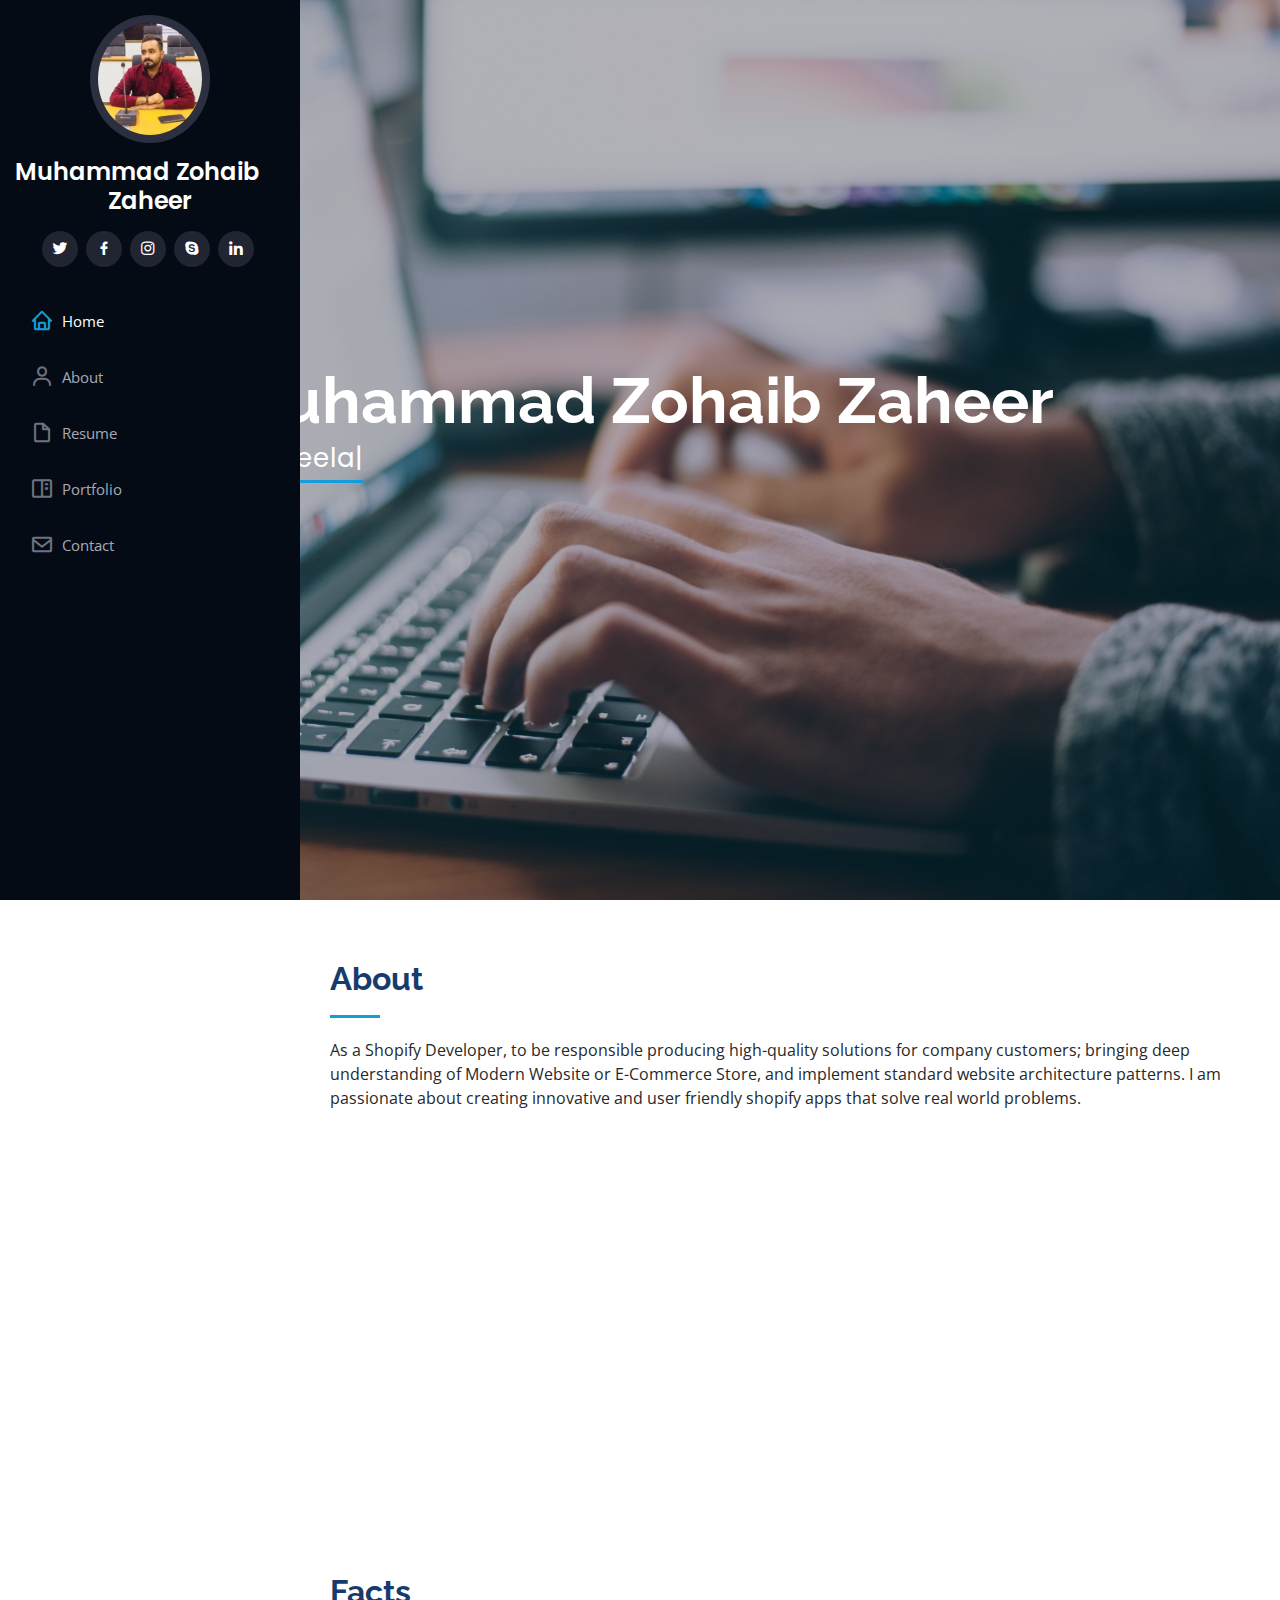
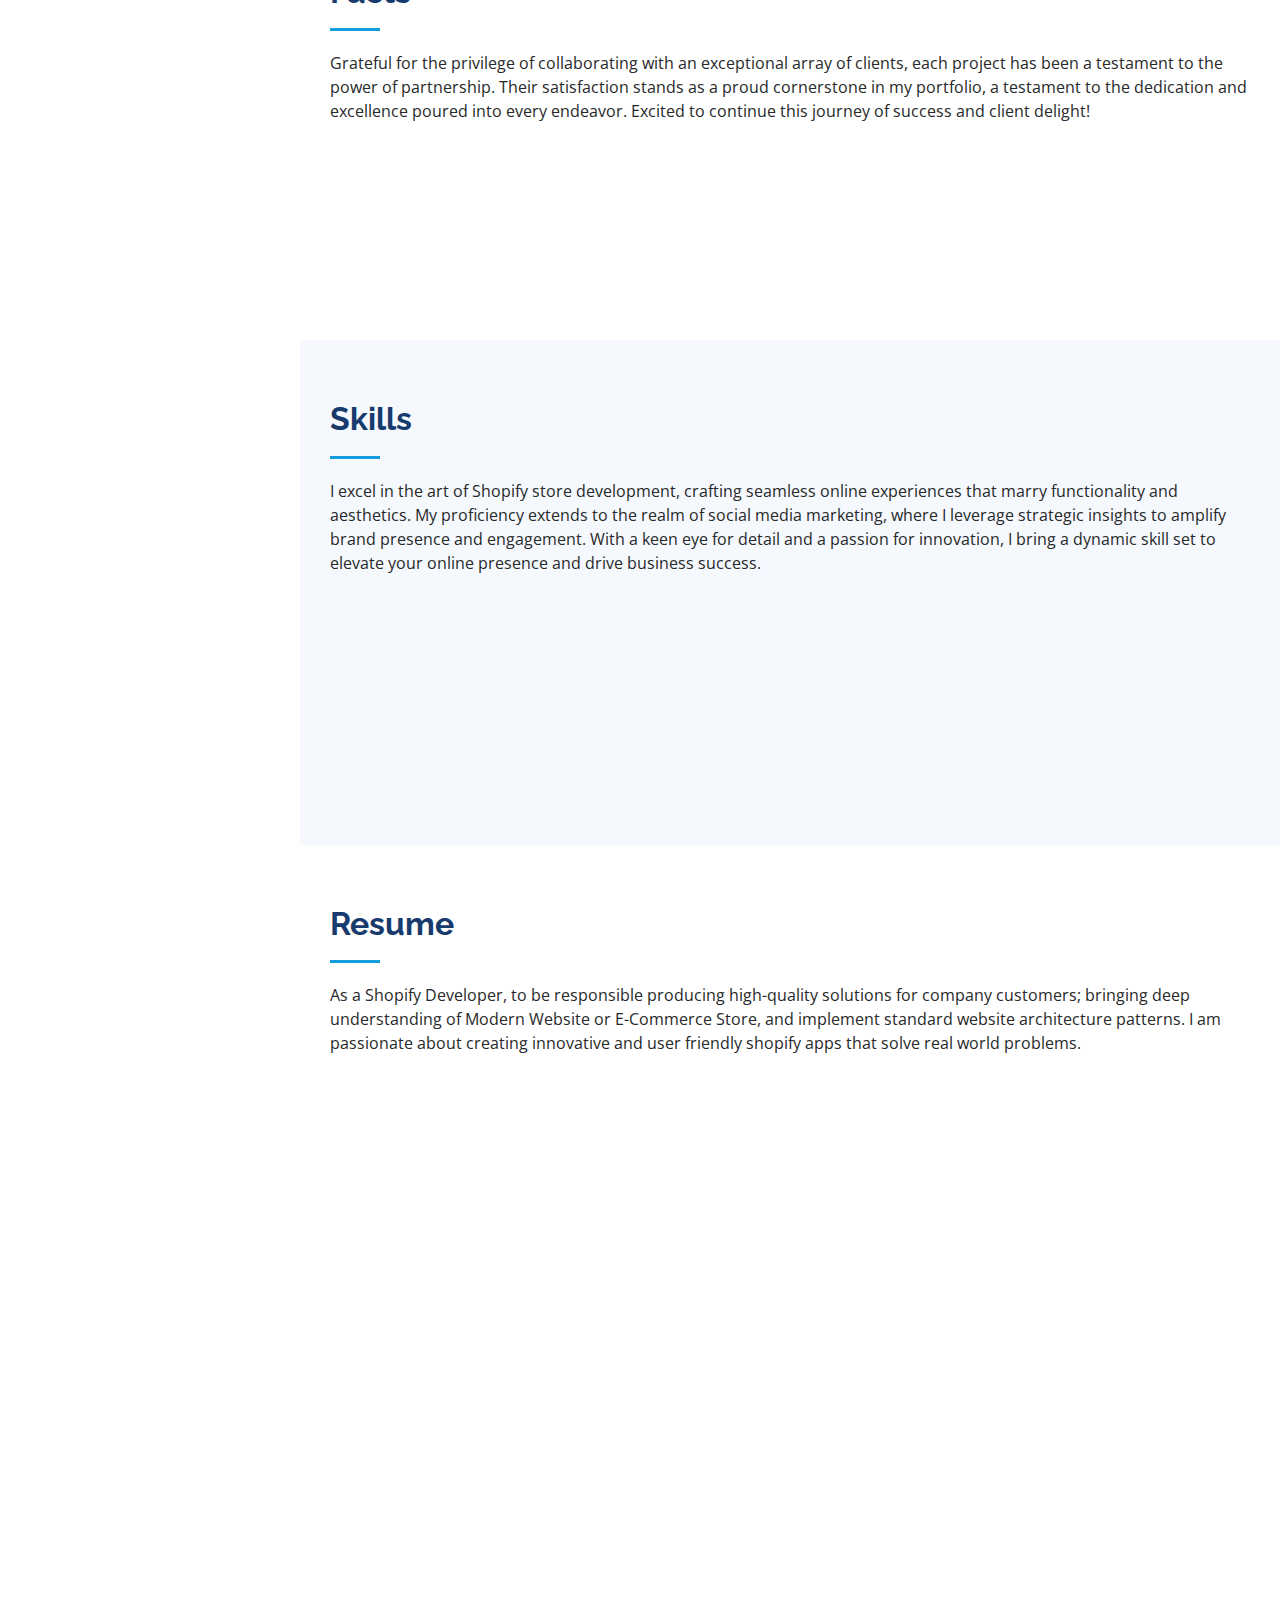
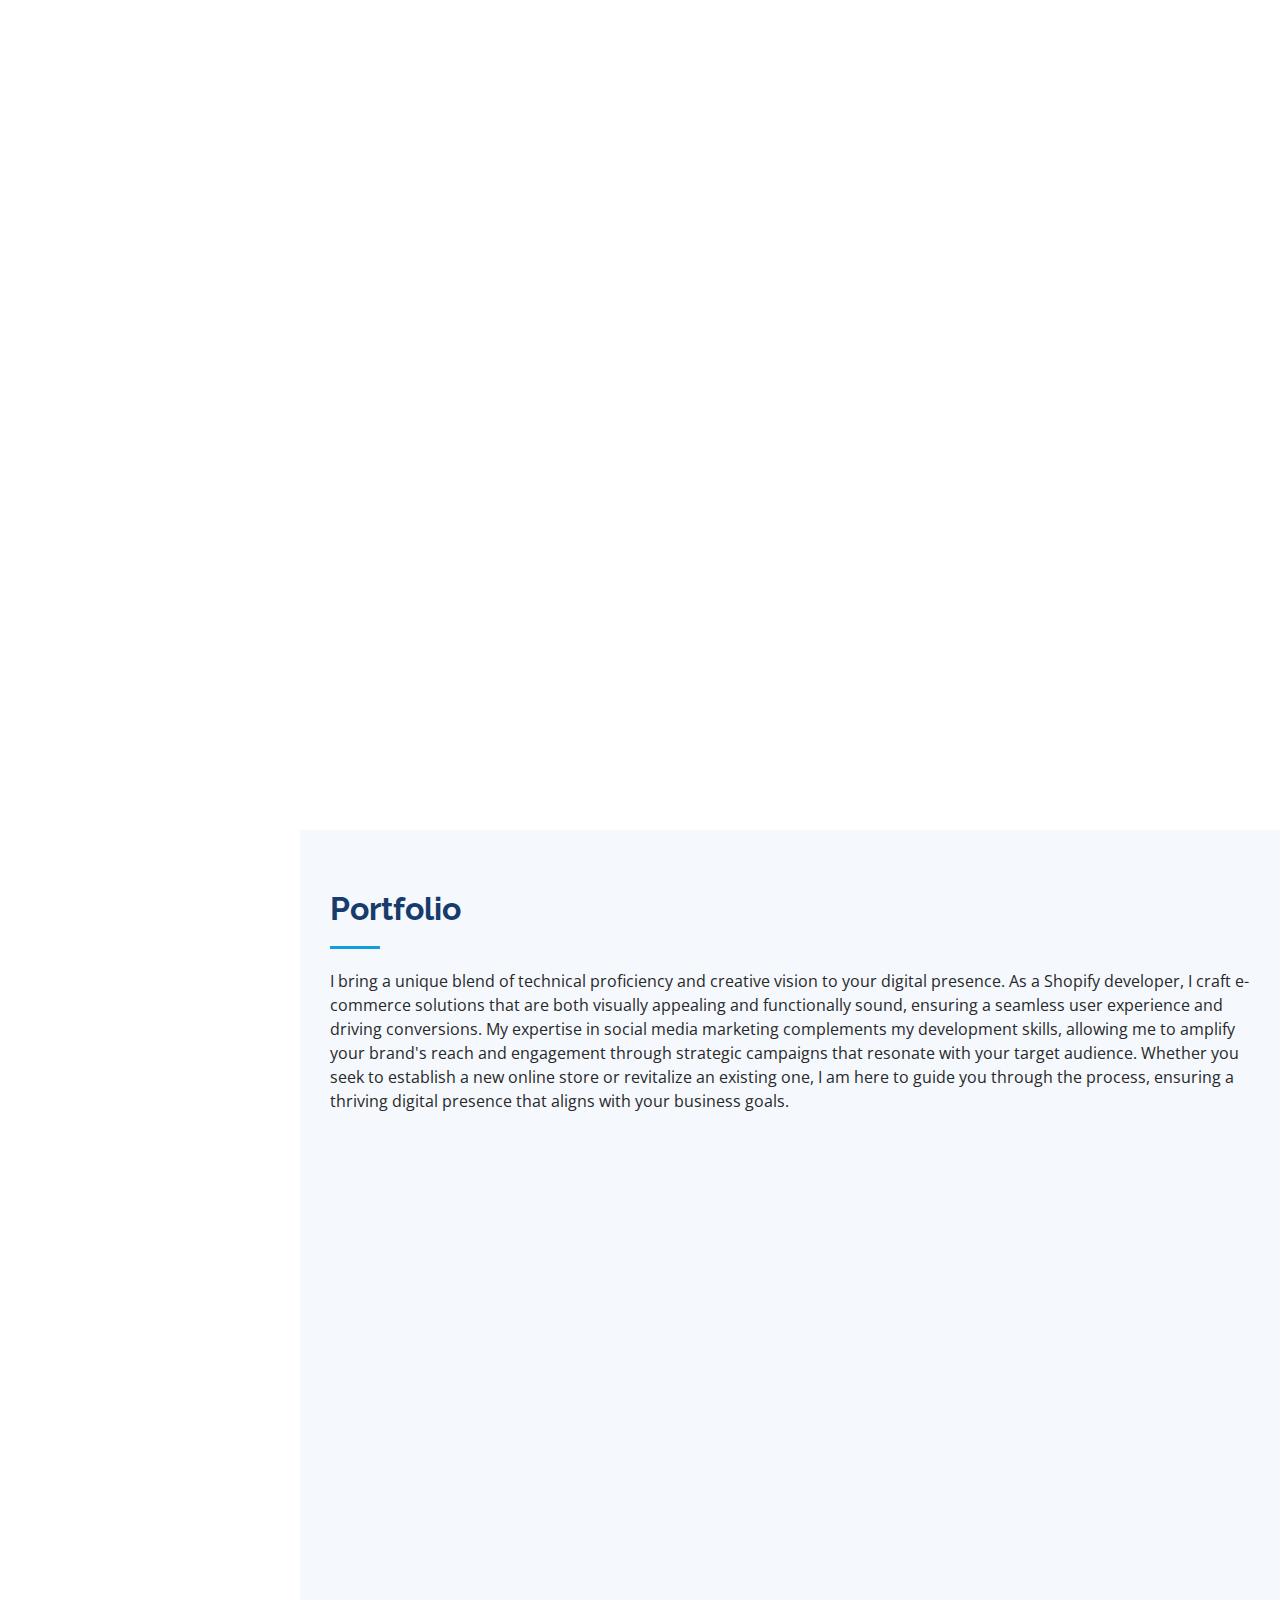
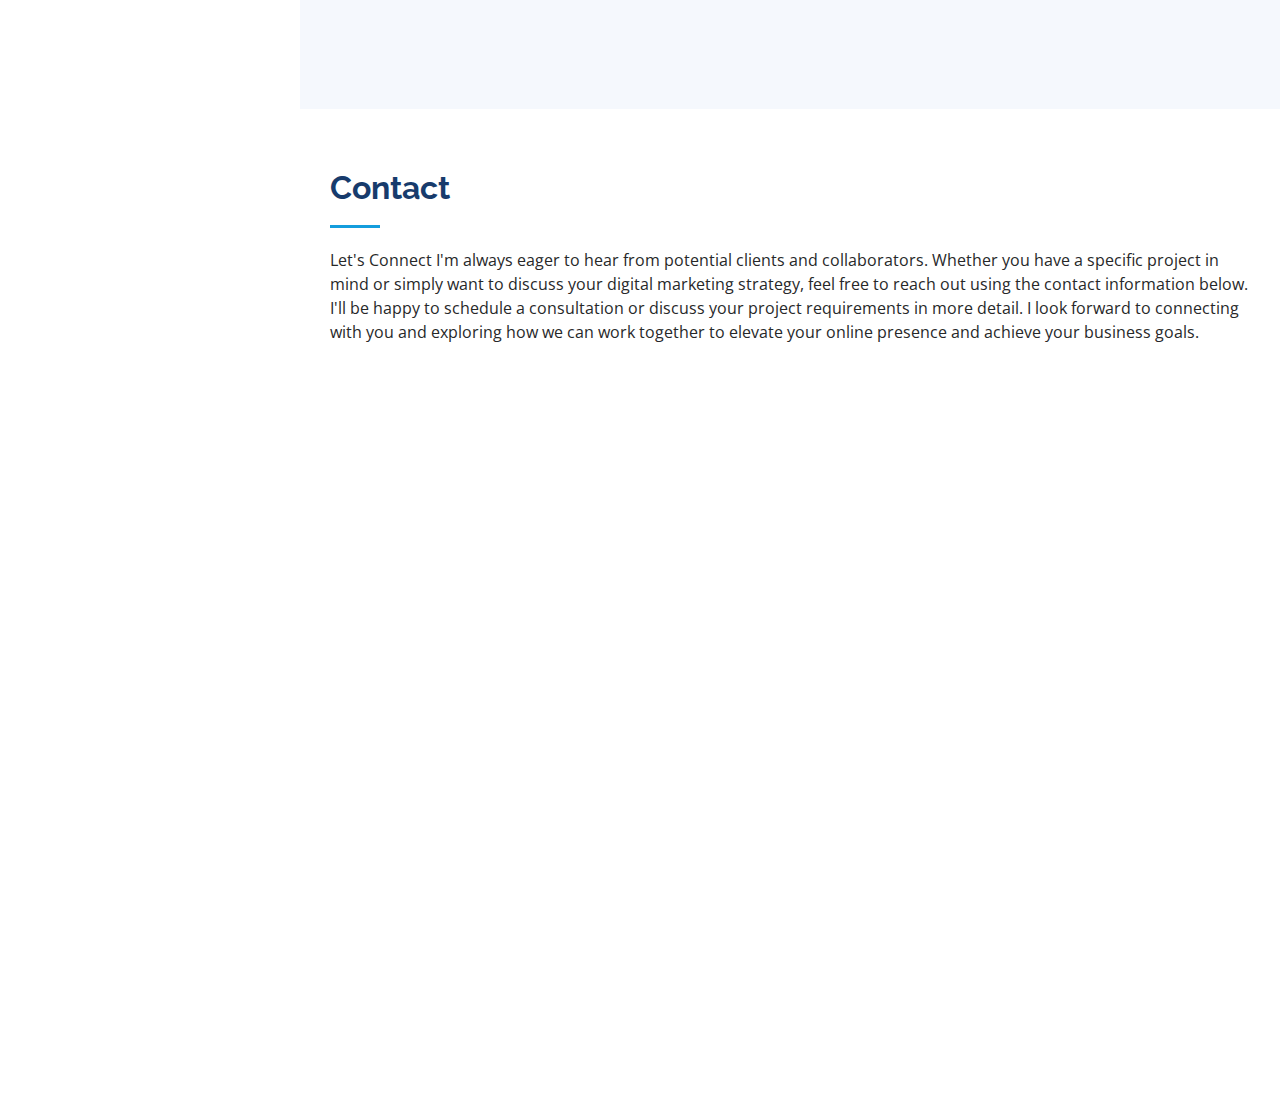
<file: index.html>
<!DOCTYPE html>
<html lang="en">

<head>
  <meta charset="utf-8">
  <meta content="width=device-width, initial-scale=1.0" name="viewport">

  <title>Zohaib - Portfolio</title>
  <meta content="" name="description">
  <meta content="" name="keywords">

  <!-- Favicons -->
  <link href="assets/img/favicon.png" rel="icon">
  <link href="assets/img/apple-touch-icon.png" rel="apple-touch-icon">

  <!-- Google Fonts -->
  <link
    href="https://fonts.googleapis.com/css?family=Open+Sans:300,300i,400,400i,600,600i,700,700i|Raleway:300,300i,400,400i,500,500i,600,600i,700,700i|Poppins:300,300i,400,400i,500,500i,600,600i,700,700i"
    rel="stylesheet">

  <!-- Vendor CSS Files -->
  <link href="assets/vendor/aos/aos.css" rel="stylesheet">
  <link href="assets/vendor/bootstrap/css/bootstrap.min.css" rel="stylesheet">
  <link href="assets/vendor/bootstrap-icons/bootstrap-icons.css" rel="stylesheet">
  <link href="assets/vendor/boxicons/css/boxicons.min.css" rel="stylesheet">
  <link href="assets/vendor/glightbox/css/glightbox.min.css" rel="stylesheet">
  <link href="assets/vendor/swiper/swiper-bundle.min.css" rel="stylesheet">

  <!-- Template Main CSS File -->
  <link href="assets/css/style.css" rel="stylesheet">

  <!-- =======================================================
  * Template Name: iPortfolio
  * Updated: Nov 17 2023 with Bootstrap v5.3.2
  * Template URL: https://bootstrapmade.com/iportfolio-bootstrap-portfolio-websites-template/
  * Author: BootstrapMade.com
  * License: https://bootstrapmade.com/license/
  ======================================================== -->
</head>

<body>

  <!-- ======= Mobile nav toggle button ======= -->
  <i class="bi bi-list mobile-nav-toggle d-xl-none"></i>

  <!-- ======= Header ======= -->
  <header id="header">
    <div class="d-flex flex-column">

      <div class="profile">
        <img src="assets/img/WhatsApp Image 2023-11-19 at 3.45.37 PM.jpeg" alt="" class="img-fluid rounded-circle">
        <h1 class="text-light"><a href="index.html">Muhammad Zohaib Zaheer</a></h1>
        <div class="social-links mt-3 text-center">
          <a href="#" class="twitter"><i class="bx bxl-twitter"></i></a>
          <a href="#" class="facebook"><i class="bx bxl-facebook"></i></a>
          <a href="#" class="instagram"><i class="bx bxl-instagram"></i></a>
          <a href="#" class="google-plus"><i class="bx bxl-skype"></i></a>
          <a href="#" class="linkedin"><i class="bx bxl-linkedin"></i></a>
        </div>
      </div>

      <nav id="navbar" class="nav-menu navbar">
        <ul>
          <li><a href="#hero" class="nav-link scrollto active"><i class="bx bx-home"></i> <span>Home</span></a></li>
          <li><a href="#about" class="nav-link scrollto"><i class="bx bx-user"></i> <span>About</span></a></li>
          <li><a href="#resume" class="nav-link scrollto"><i class="bx bx-file-blank"></i> <span>Resume</span></a></li>
          <li><a href="#portfolio" class="nav-link scrollto"><i class="bx bx-book-content"></i>
              <span>Portfolio</span></a></li>
          <!-- <li><a href="#services" class="nav-link scrollto"><i class="bx bx-server"></i> <span>Services</span></a></li> -->
          <li><a href="#contact" class="nav-link scrollto"><i class="bx bx-envelope"></i> <span>Contact</span></a></li>
        </ul>
      </nav><!-- .nav-menu -->
    </div>
  </header><!-- End Header -->

  <!-- ======= Hero Section ======= -->
  <section id="hero" class="d-flex flex-column justify-content-center align-items-center">
    <div class="hero-container" data-aos="fade-in">
      <h1>Muhammad Zohaib Zaheer</h1>
      <p>I'm <span class="typed" data-typed-items="Freelancer, Developer, Social Media Analytics Expert"></span></p>
    </div>
  </section><!-- End Hero -->

  <main id="main">

    <!-- ======= About Section ======= -->
    <section id="about" class="about">
      <div class="container">

        <div class="section-title">
          <h2>About</h2>
          <p>As a Shopify Developer, to be responsible producing high-quality solutions for company customers;
            bringing deep understanding of Modern Website or E-Commerce Store, and implement standard
            website architecture patterns. I am passionate about creating innovative and user friendly shopify
            apps that solve real world problems.</p>
        </div>

        <div class="row">
          <div class="col-lg-4" data-aos="fade-right">
            <img src="assets/img/WhatsApp Image 2023-11-19 at 3.45.37 PM.jpeg" class="img-fluid" alt="">
          </div>
          <div class="col-lg-8 pt-4 pt-lg-0 content" data-aos="fade-left">
            <h3>Shopify developer &amp; Social media marketing.</h3>
            <p class="fst-italic">
              Lorem ipsum dolor sit amet, consectetur adipiscing elit, sed do eiusmod tempor incididunt ut labore et
              dolore
              magna aliqua.
            </p>
            <div class="row">
              <div class="col-lg-6">
                <ul>
                  <li><i class="bi bi-chevron-right"></i> <strong>Birthday:</strong> <span>23 Oct 1999</span></li>
                  <li><i class="bi bi-chevron-right"></i> <strong>Phone:</strong> <span>+92 321 4805145</span></li>
                  <li><i class="bi bi-chevron-right"></i> <strong>City:</strong> <span>Lahore, Pakistan</span></li>
                  <li><i class="bi bi-chevron-right"></i> <strong>Age:</strong> <span>24</span></li>
                </ul>
              </div>
              <div class="col-lg-6">
                <ul>
                  <li><i class="bi bi-chevron-right"></i> <strong>Degree:</strong> <span>Bachelor's</span></li>
                  <li><i class="bi bi-chevron-right"></i> <strong>Email:</strong>
                    <span>zohaibzaheeer@gmail.com</span>
                  </li>
                  <li><i class="bi bi-chevron-right"></i> <strong>Freelance:</strong> <span>Available</span></li>
                </ul>
              </div>
            </div>
            <!-- <p>
              Officiis eligendi itaque labore et dolorum mollitia officiis optio vero. Quisquam sunt adipisci omnis et
              ut. Nulla accusantium dolor incidunt officia tempore. Et eius omnis.
              Cupiditate ut dicta maxime officiis quidem quia. Sed et consectetur qui quia repellendus itaque neque.
              Aliquid amet quidem ut quaerat cupiditate. Ab et eum qui repellendus omnis culpa magni laudantium dolores.
            </p> -->
          </div>
        </div>

      </div>
    </section><!-- End About Section -->

    <!-- ======= Facts Section ======= -->
    <section id="facts" class="facts">
      <div class="container">

        <div class="section-title">
          <h2>Facts</h2>
          <p>Grateful for the privilege of collaborating with an exceptional array of clients, each project has been a
            testament to the power of partnership. Their satisfaction stands as a proud cornerstone in my portfolio, a
            testament to the dedication and excellence poured into every endeavor. Excited to continue this journey of
            success and client delight!</p>
        </div>

        <div class="row no-gutters">

          <div class="col-lg-3 col-md-6 d-md-flex align-items-md-stretch" data-aos="fade-up">
            <div class="count-box">
              <i class="bi bi-emoji-smile"></i>
              <span data-purecounter-start="0" data-purecounter-end="232" data-purecounter-duration="1"
                class="purecounter"></span>
              <p><strong>Happy Clients</strong></p>
            </div>
          </div>

          <div class="col-lg-3 col-md-6 d-md-flex align-items-md-stretch" data-aos="fade-up" data-aos-delay="100">
            <div class="count-box">
              <i class="bi bi-journal-richtext"></i>
              <span data-purecounter-start="0" data-purecounter-end="521" data-purecounter-duration="1"
                class="purecounter"></span>
              <p><strong>Projects</strong> </p>
            </div>
          </div>

          <div class="col-lg-3 col-md-6 d-md-flex align-items-md-stretch" data-aos="fade-up" data-aos-delay="200">
            <div class="count-box">
              <i class="bi bi-headset"></i>
              <span data-purecounter-start="0" data-purecounter-end="1453" data-purecounter-duration="1"
                class="purecounter"></span>
              <p><strong>Hours Of Support</strong></p>
            </div>
          </div>

          <div class="col-lg-3 col-md-6 d-md-flex align-items-md-stretch" data-aos="fade-up" data-aos-delay="300">
            <div class="count-box">
              <i class="bi bi-people"></i>
              <span data-purecounter-start="0" data-purecounter-end="32" data-purecounter-duration="1"
                class="purecounter"></span>
              <p><strong>Hard Workers</strong> </p>
            </div>
          </div>

        </div>

      </div>
    </section><!-- End Facts Section -->

    <!-- ======= Skills Section ======= -->
    <section id="skills" class="skills section-bg">
      <div class="container">

        <div class="section-title">
          <h2>Skills</h2>
          <p>I excel in the art of Shopify store development, crafting seamless online experiences that marry
            functionality and aesthetics. My proficiency extends to the realm of social media marketing, where I
            leverage strategic insights to amplify brand presence and engagement. With a keen eye for detail and a
            passion for innovation, I bring a dynamic skill set to elevate your online presence and drive business
            success.</p>
        </div>

        <div class="row skills-content">

          <div class="col-lg-6" data-aos="fade-up">

            <div class="progress">
              <span class="skill">HTML <i class="val">100%</i></span>
              <div class="progress-bar-wrap">
                <div class="progress-bar" role="progressbar" aria-valuenow="100" aria-valuemin="0" aria-valuemax="100">
                </div>
              </div>
            </div>

            <div class="progress">
              <span class="skill">CSS <i class="val">90%</i></span>
              <div class="progress-bar-wrap">
                <div class="progress-bar" role="progressbar" aria-valuenow="90" aria-valuemin="0" aria-valuemax="100">
                </div>
              </div>
            </div>

            <div class="progress">
              <span class="skill">JavaScript <i class="val">75%</i></span>
              <div class="progress-bar-wrap">
                <div class="progress-bar" role="progressbar" aria-valuenow="75" aria-valuemin="0" aria-valuemax="100">
                </div>
              </div>
            </div>

          </div>

          <div class="col-lg-6" data-aos="fade-up" data-aos-delay="100">

            <!-- <div class="progress">
              <span class="skill">PHP <i class="val">80%</i></span>
              <div class="progress-bar-wrap">
                <div class="progress-bar" role="progressbar" aria-valuenow="80" aria-valuemin="0" aria-valuemax="100">
                </div>
              </div>
            </div> -->

            <div class="progress">
              <span class="skill">Shopify <i class="val">90%</i></span>
              <div class="progress-bar-wrap">
                <div class="progress-bar" role="progressbar" aria-valuenow="90" aria-valuemin="0" aria-valuemax="100">
                </div>
              </div>
            </div>

            <div class="progress">
              <span class="skill">social media marketing <i class="val">85%</i></span>
              <div class="progress-bar-wrap">
                <div class="progress-bar" role="progressbar" aria-valuenow="85" aria-valuemin="0" aria-valuemax="100">
                </div>
              </div>
            </div>

          </div>

        </div>

      </div>
    </section><!-- End Skills Section -->

    <!-- ======= Resume Section ======= -->
    <section id="resume" class="resume">
      <div class="container">

        <div class="section-title">
          <h2>Resume</h2>
          <p>As a Shopify Developer, to be responsible producing high-quality solutions for company customers;
            bringing deep understanding of Modern Website or E-Commerce Store, and implement standard
            website architecture patterns. I am passionate about creating innovative and user friendly shopify
            apps that solve real world problems.</p>
        </div>

        <div class="row">
          <div class="col-lg-6" data-aos="fade-up">
            <h3 class="resume-title">Sumary</h3>
            <div class="resume-item pb-0">
              <h4>Muhammad Zohaib Zaheer</h4>
              <p><em>Innovative and deadline-driven Graphic Designer with 3+ years of experience designing and
                  developing user-centered digital/print marketing material from initial concept to final, polished
                  deliverable.</em></p>
              <ul>
                <li>Lahore, Pakistan</li>
                <li>+92 321 4805145</li>
                <li>zohaibzaheeer@gmail.com</li>
              </ul>
            </div>

            <h3 class="resume-title">Education</h3>
            <div class="resume-item">
              <h4>Bachelors in Computer Science</h4>
              <h5>2018 - 2022</h5>
              <p><em>Superior University, Lahore</em></p>
              <!-- <p>Qui deserunt veniam. Et sed aliquam labore tempore sed quisquam iusto autem sit. Ea vero voluptatum qui
                ut dignissimos deleniti nerada porti sand markend</p> -->
            </div>
            <div class="resume-item">
              <h4>Intermediate in Computer Science</h4>
              <h5>2016 - 2018</h5>
              <p><em>Govt Degree College Lahore Cantt</em></p>
              <!-- <p>Quia nobis sequi est occaecati aut. Repudiandae et iusto quae reiciendis et quis Eius vel ratione eius
                unde vitae rerum voluptates asperiores voluptatem Earum molestiae consequatur neque etlon sader mart
                dila</p> -->
            </div>
          </div>
          <div class="col-lg-6" data-aos="fade-up" data-aos-delay="100">
            <h3 class="resume-title">Professional Experience</h3>
            <div class="resume-item">
              <h4>Software Engineer - Shopify</h4>
              <h5>Dec 2022 - Present</h5>
              <p><em>PureLogics</em></p>
              <p>I've worked on everything from simple one-page sites to large-scale, multi site e-
                commerce stores, and I've had the opportunity to work with clients of all sizes. Whether
                you're looking for someone who can help get your store up and running quickly or
                someone who can help you scale as your business grows,</p>
            </div>
            <div class="resume-item">
              <h4>Associate Engineer - Shopify</h4>
              <h5>Feb 2022 - Dec 2022</h5>
              <p><em>PEOPLE PVT LTD</em></p>
              <p>Develop existing business logic in E-Commerce, customized Templates according to
                UI/UX Design. Formatted user interface pages with Bootstrap and JavaScript. Customize
                Application for different clients.</p>
            </div>
            <div class="resume-item">
              <h4>Shopify Developer</h4>
              <h5>July 2021 - Feb 2022</h5>
              <p><em>SHARP BRAINS</em></p>
              <p>I create and maintain custom app for E-Commerce platform that enhance user experience
                and increase conversions, applying my skills in time management, research to deliver high
                quality solutions that meet the clients needs and expectations.</p>
            </div>
            <div class="resume-item">
              <h4>Customer Support Services</h4>
              <h5>July 2020 - July 2021</h5>
              <p><em>MindBrdige PVT</em></p>
              <p>I worked in Talabat Campaign as customer support representative handling customers
                issues regarding their complains through chat support and Calls.</p>
            </div>
            <div class="resume-item">
              <h4>Freelancing</h4>
              <h5>Oct 2018 - Dec 2020</h5>
              <p><em>Fiverr</em></p>
              <p>I created thousands of shopify stores for my customers all over the globe and I was level
                2 seller on fiverr. Good knowledge of Client Handling, deliver orders on time with good
                ratings.</p>
            </div>
          </div>
        </div>

      </div>
    </section><!-- End Resume Section -->

    <!-- ======= Portfolio Section ======= -->
    <section id="portfolio" class="portfolio section-bg">
      <div class="container">

        <div class="section-title">
          <h2>Portfolio</h2>
          <p>I bring a unique blend of technical proficiency and creative vision to your digital presence. As a Shopify
            developer, I craft e-commerce solutions that are both visually appealing and functionally sound, ensuring a
            seamless user experience and driving conversions. My expertise in social media marketing complements my
            development skills, allowing me to amplify your brand's reach and engagement through strategic campaigns
            that resonate with your target audience. Whether you seek to establish a new online store or revitalize an
            existing one, I am here to guide you through the process, ensuring a thriving digital presence that aligns
            with your business goals.</p>
        </div>

        <div class="row" data-aos="fade-up">
          <div class="col-lg-12 d-flex justify-content-center">
            <ul id="portfolio-flters">
              <li data-filter="*" class="filter-active">All</li>
              <li data-filter=".filter-app">Shopify Store</li>
              <li data-filter=".filter-card">Social Media Marketing</li>
            </ul>
          </div>
        </div>

        <div class="row portfolio-container" data-aos="fade-up" data-aos-delay="100">

          <div class="col-lg-4 col-md-6 portfolio-item filter-app">
            <div class="portfolio-wrap">
              <img src="assets/img/portfolio/Screenshot from 2023-11-19 16-10-31.png" class="img-fluid" alt="">
              <div class="portfolio-links">
                <a href="assets/img/portfolio/Screenshot from 2023-11-19 16-11-18.png" data-gallery="portfolioGallery"
                  class="portfolio-lightbox" title="App 1"><i class="bx bx-plus"></i></a>
                <a href="portfolio-details.html" title="More Details"><i class="bx bx-link"></i></a>
              </div>
            </div>
          </div>

          <div class="col-lg-4 col-md-6 portfolio-item filter-app">
            <div class="portfolio-wrap">
              <img src="assets/img/portfolio/Screenshot from 2023-11-19 16-11-18.png" class="img-fluid" alt="">
              <div class="portfolio-links">
                <a href="assets/img/portfolio/Screenshot from 2023-11-19 16-11-18.png" data-gallery="portfolioGallery"
                  class="portfolio-lightbox" title="Web 3"><i class="bx bx-plus"></i></a>
                <a href="portfolio-details.html" title="More Details"><i class="bx bx-link"></i></a>
              </div>
            </div>
          </div>

          <div class="col-lg-4 col-md-6 portfolio-item filter-app">
            <div class="portfolio-wrap">
              <img src="assets/img/portfolio/Screenshot from 2023-11-19 16-13-32.png" class="img-fluid" alt="">
              <div class="portfolio-links">
                <a href="assets/img/portfolio/Screenshot from 2023-11-19 16-13-32.png" data-gallery="portfolioGallery"
                  class="portfolio-lightbox" title="App 2"><i class="bx bx-plus"></i></a>
                <a href="portfolio-details.html" title="More Details"><i class="bx bx-link"></i></a>
              </div>
            </div>
          </div>

          <div class="col-lg-4 col-md-6 portfolio-item filter-card">
            <div class="portfolio-wrap">
              <img src="assets/img/portfolio/WhatsApp Image 2023-11-19 at 3.33.47 PM.jpeg" class="img-fluid" alt="">
              <div class="portfolio-links">
                <a href="assets/img/portfolio/WhatsApp Image 2023-11-19 at 3.33.47 PM.jpeg"
                  data-gallery="portfolioGallery" class="portfolio-lightbox" title="Card 2"><i
                    class="bx bx-plus"></i></a>
                <a href="portfolio-details.html" title="More Details"><i class="bx bx-link"></i></a>
              </div>
            </div>
          </div>

          <!-- <div class="col-lg-4 col-md-6 portfolio-item filter-web">
            <div class="portfolio-wrap">
              <img src="assets/img/portfolio/portfolio-5.jpg" class="img-fluid" alt="">
              <div class="portfolio-links">
                <a href="assets/img/portfolio/portfolio-5.jpg" data-gallery="portfolioGallery"
                  class="portfolio-lightbox" title="Web 2"><i class="bx bx-plus"></i></a>
                <a href="portfolio-details.html" title="More Details"><i class="bx bx-link"></i></a>
              </div>
            </div>
          </div> -->

          <!-- <div class="col-lg-4 col-md-6 portfolio-item filter-app">
            <div class="portfolio-wrap">
              <img src="assets/img/portfolio/portfolio-6.jpg" class="img-fluid" alt="">
              <div class="portfolio-links">
                <a href="assets/img/portfolio/portfolio-6.jpg" data-gallery="portfolioGallery"
                  class="portfolio-lightbox" title="App 3"><i class="bx bx-plus"></i></a>
                <a href="portfolio-details.html" title="More Details"><i class="bx bx-link"></i></a>
              </div>
            </div>
          </div> -->

          <div class="col-lg-4 col-md-6 portfolio-item filter-card">
            <div class="portfolio-wrap">
              <img src="assets/img/portfolio/WhatsApp Image 2023-11-19 at 3.33.48 PM(1).jpeg" class="img-fluid" alt="">
              <div class="portfolio-links">
                <a href="assets/img/portfolio/WhatsApp Image 2023-11-19 at 3.33.48 PM(1).jpeg"
                  data-gallery="portfolioGallery" class="portfolio-lightbox" title="Card 1"><i
                    class="bx bx-plus"></i></a>
                <a href="portfolio-details.html" title="More Details"><i class="bx bx-link"></i></a>
              </div>
            </div>
          </div>

          <div class="col-lg-4 col-md-6 portfolio-item filter-card">
            <div class="portfolio-wrap">
              <img src="assets/img/portfolio/WhatsApp Image 2023-11-19 at 3.33.48 PM.jpeg" class="img-fluid" alt="">
              <div class="portfolio-links">
                <a href="assets/img/portfolio/WhatsApp Image 2023-11-19 at 3.33.48 PM.jpeg"
                  data-gallery="portfolioGallery" class="portfolio-lightbox" title="Card 3"><i
                    class="bx bx-plus"></i></a>
                <a href="portfolio-details.html" title="More Details"><i class="bx bx-link"></i></a>
              </div>
            </div>
          </div>

          <!-- <div class="col-lg-4 col-md-6 portfolio-item filter-web">
            <div class="portfolio-wrap">
              <img src="assets/img/portfolio/portfolio-9.jpg" class="img-fluid" alt="">
              <div class="portfolio-links">
                <a href="assets/img/portfolio/portfolio-9.jpg" data-gallery="portfolioGallery"
                  class="portfolio-lightbox" title="Web 3"><i class="bx bx-plus"></i></a>
                <a href="portfolio-details.html" title="More Details"><i class="bx bx-link"></i></a>
              </div>
            </div>
          </div> -->

        </div>

      </div>
    </section><!-- End Portfolio Section -->

    <!-- ======= Services Section ======= -->
    <!-- <section id="services" class="services">
      <div class="container">

        <div class="section-title">
          <h2>Services</h2>
          <p>Magnam dolores commodi suscipit. Necessitatibus eius consequatur ex aliquid fuga eum quidem. Sit sint
            consectetur velit. Quisquam quos quisquam cupiditate. Et nemo qui impedit suscipit alias ea. Quia fugiat sit
            in iste officiis commodi quidem hic quas.</p>
        </div>

        <div class="row">
          <div class="col-lg-4 col-md-6 icon-box" data-aos="fade-up">
            <div class="icon"><i class="bi bi-briefcase"></i></div>
            <h4 class="title"><a href="">Lorem Ipsum</a></h4>
            <p class="description">Voluptatum deleniti atque corrupti quos dolores et quas molestias excepturi sint
              occaecati cupiditate non provident</p>
          </div>
          <div class="col-lg-4 col-md-6 icon-box" data-aos="fade-up" data-aos-delay="100">
            <div class="icon"><i class="bi bi-card-checklist"></i></div>
            <h4 class="title"><a href="">Dolor Sitema</a></h4>
            <p class="description">Minim veniam, quis nostrud exercitation ullamco laboris nisi ut aliquip ex ea commodo
              consequat tarad limino ata</p>
          </div>
          <div class="col-lg-4 col-md-6 icon-box" data-aos="fade-up" data-aos-delay="200">
            <div class="icon"><i class="bi bi-bar-chart"></i></div>
            <h4 class="title"><a href="">Sed ut perspiciatis</a></h4>
            <p class="description">Duis aute irure dolor in reprehenderit in voluptate velit esse cillum dolore eu
              fugiat nulla pariatur</p>
          </div>
          <div class="col-lg-4 col-md-6 icon-box" data-aos="fade-up" data-aos-delay="300">
            <div class="icon"><i class="bi bi-binoculars"></i></div>
            <h4 class="title"><a href="">Magni Dolores</a></h4>
            <p class="description">Excepteur sint occaecat cupidatat non proident, sunt in culpa qui officia deserunt
              mollit anim id est laborum</p>
          </div>
          <div class="col-lg-4 col-md-6 icon-box" data-aos="fade-up" data-aos-delay="400">
            <div class="icon"><i class="bi bi-brightness-high"></i></div>
            <h4 class="title"><a href="">Nemo Enim</a></h4>
            <p class="description">At vero eos et accusamus et iusto odio dignissimos ducimus qui blanditiis praesentium
              voluptatum deleniti atque</p>
          </div>
          <div class="col-lg-4 col-md-6 icon-box" data-aos="fade-up" data-aos-delay="500">
            <div class="icon"><i class="bi bi-calendar4-week"></i></div>
            <h4 class="title"><a href="">Eiusmod Tempor</a></h4>
            <p class="description">Et harum quidem rerum facilis est et expedita distinctio. Nam libero tempore, cum
              soluta nobis est eligendi</p>
          </div>
        </div>

      </div>
    </section> -->
    <!-- End Services Section -->

    <!-- ======= Testimonials Section ======= -->
    <!-- <section id="testimonials" class="testimonials section-bg">
      <div class="container">

        <div class="section-title">
          <h2>Testimonials</h2>
          <p>Magnam dolores commodi suscipit. Necessitatibus eius consequatur ex aliquid fuga eum quidem. Sit sint
            consectetur velit. Quisquam quos quisquam cupiditate. Et nemo qui impedit suscipit alias ea. Quia fugiat sit
            in iste officiis commodi quidem hic quas.</p>
        </div>

        <div class="testimonials-slider swiper" data-aos="fade-up" data-aos-delay="100">
          <div class="swiper-wrapper">

            <div class="swiper-slide">
              <div class="testimonial-item" data-aos="fade-up">
                <p>
                  <i class="bx bxs-quote-alt-left quote-icon-left"></i>
                  Proin iaculis purus consequat sem cure digni ssim donec porttitora entum suscipit rhoncus. Accusantium
                  quam, ultricies eget id, aliquam eget nibh et. Maecen aliquam, risus at semper.
                  <i class="bx bxs-quote-alt-right quote-icon-right"></i>
                </p>
                <img src="assets/img/testimonials/testimonials-1.jpg" class="testimonial-img" alt="">
                <h3>Saul Goodman</h3>
                <h4>Ceo &amp; Founder</h4>
              </div>
            </div>

            <div class="swiper-slide">
              <div class="testimonial-item" data-aos="fade-up" data-aos-delay="100">
                <p>
                  <i class="bx bxs-quote-alt-left quote-icon-left"></i>
                  Export tempor illum tamen malis malis eram quae irure esse labore quem cillum quid cillum eram malis
                  quorum velit fore eram velit sunt aliqua noster fugiat irure amet legam anim culpa.
                  <i class="bx bxs-quote-alt-right quote-icon-right"></i>
                </p>
                <img src="assets/img/testimonials/testimonials-2.jpg" class="testimonial-img" alt="">
                <h3>Sara Wilsson</h3>
                <h4>Designer</h4>
              </div>
            </div>

            <div class="swiper-slide">
              <div class="testimonial-item" data-aos="fade-up" data-aos-delay="200">
                <p>
                  <i class="bx bxs-quote-alt-left quote-icon-left"></i>
                  Enim nisi quem export duis labore cillum quae magna enim sint quorum nulla quem veniam duis minim
                  tempor labore quem eram duis noster aute amet eram fore quis sint minim.
                  <i class="bx bxs-quote-alt-right quote-icon-right"></i>
                </p>
                <img src="assets/img/testimonials/testimonials-3.jpg" class="testimonial-img" alt="">
                <h3>Jena Karlis</h3>
                <h4>Store Owner</h4>
              </div>
            </div>

            <div class="swiper-slide">
              <div class="testimonial-item" data-aos="fade-up" data-aos-delay="300">
                <p>
                  <i class="bx bxs-quote-alt-left quote-icon-left"></i>
                  Fugiat enim eram quae cillum dolore dolor amet nulla culpa multos export minim fugiat minim velit
                  minim dolor enim duis veniam ipsum anim magna sunt elit fore quem dolore labore illum veniam.
                  <i class="bx bxs-quote-alt-right quote-icon-right"></i>
                </p>
                <img src="assets/img/testimonials/testimonials-4.jpg" class="testimonial-img" alt="">
                <h3>Matt Brandon</h3>
                <h4>Freelancer</h4>
              </div>
            </div>

            <div class="swiper-slide">
              <div class="testimonial-item" data-aos="fade-up" data-aos-delay="400">
                <p>
                  <i class="bx bxs-quote-alt-left quote-icon-left"></i>
                  Quis quorum aliqua sint quem legam fore sunt eram irure aliqua veniam tempor noster veniam enim culpa
                  labore duis sunt culpa nulla illum cillum fugiat legam esse veniam culpa fore nisi cillum quid.
                  <i class="bx bxs-quote-alt-right quote-icon-right"></i>
                </p>
                <img src="assets/img/testimonials/testimonials-5.jpg" class="testimonial-img" alt="">
                <h3>John Larson</h3>
                <h4>Entrepreneur</h4>
              </div>
            </div>

          </div>
          <div class="swiper-pagination"></div>
        </div>

      </div>
    </section> -->
    <!-- End Testimonials Section -->

    <!-- ======= Contact Section ======= -->
    <section id="contact" class="contact">
      <div class="container">

        <div class="section-title">
          <h2>Contact</h2>
          <p>Let's Connect I'm always eager to hear from potential clients and collaborators. Whether you have a
            specific project in mind or simply want to discuss your digital marketing strategy, feel free to reach out
            using the contact information below. I'll be happy to schedule a consultation or discuss your project
            requirements in more detail. I look forward to connecting with you and exploring how we can work together to
            elevate your online presence and achieve your business goals.</p>
        </div>

        <div class="row" data-aos="fade-in">

          <div class="col-lg-5 d-flex align-items-stretch">
            <div class="info">
              <div class="address">
                <i class="bi bi-geo-alt"></i>
                <h4>Location:</h4>
                <p>Lahore, Pakistan</p>
              </div>

              <div class="email">
                <i class="bi bi-envelope"></i>
                <h4>Email:</h4>
                <p>zohaibzaheeer@gmail.com</p>
              </div>

              <div class="phone">
                <i class="bi bi-phone"></i>
                <h4>Call:</h4>
                <p>+92 321 4805145</p>
              </div>

              <!-- <iframe
                src="https://www.google.com/maps/embed?pb=!1m14!1m8!1m3!1d12097.433213460943!2d-74.0062269!3d40.7101282!3m2!1i1024!2i768!4f13.1!3m3!1m2!1s0x0%3A0xb89d1fe6bc499443!2sDowntown+Conference+Center!5e0!3m2!1smk!2sbg!4v1539943755621"
                frameborder="0" style="border:0; width: 100%; height: 290px;" allowfullscreen></iframe> -->
            </div>

          </div>

          <div class="col-lg-7 mt-5 mt-lg-0 d-flex align-items-stretch">
            <form action="forms/contact.php" method="post" role="form" class="php-email-form">
              <div class="row">
                <div class="form-group col-md-6">
                  <label for="name">Your Name</label>
                  <input type="text" name="name" class="form-control" id="name" required>
                </div>
                <div class="form-group col-md-6">
                  <label for="name">Your Email</label>
                  <input type="email" class="form-control" name="email" id="email" required>
                </div>
              </div>
              <div class="form-group">
                <label for="name">Subject</label>
                <input type="text" class="form-control" name="subject" id="subject" required>
              </div>
              <div class="form-group">
                <label for="name">Message</label>
                <textarea class="form-control" name="message" rows="10" required></textarea>
              </div>
              <div class="my-3">
                <div class="loading">Loading</div>
                <div class="error-message"></div>
                <div class="sent-message">Your message has been sent. Thank you!</div>
              </div>
              <div class="text-center"><button type="submit">Send Message</button></div>
            </form>
          </div>

        </div>

      </div>
    </section><!-- End Contact Section -->

  </main><!-- End #main -->

  <!-- ======= Footer ======= -->
  <!-- <footer id="footer">
    <div class="container">
      <div class="copyright">
        &copy; Copyright <strong><span>iPortfolio</span></strong>
      </div>
      <div class="credits">
        Designed by <a href="https://bootstrapmade.com/">BootstrapMade</a>
      </div>
    </div>
  </footer> -->
  <!-- End  Footer -->

  <a href="#" class="back-to-top d-flex align-items-center justify-content-center"><i
      class="bi bi-arrow-up-short"></i></a>

  <!-- Vendor JS Files -->
  <script src="assets/vendor/purecounter/purecounter_vanilla.js"></script>
  <script src="assets/vendor/aos/aos.js"></script>
  <script src="assets/vendor/bootstrap/js/bootstrap.bundle.min.js"></script>
  <script src="assets/vendor/glightbox/js/glightbox.min.js"></script>
  <script src="assets/vendor/isotope-layout/isotope.pkgd.min.js"></script>
  <script src="assets/vendor/swiper/swiper-bundle.min.js"></script>
  <script src="assets/vendor/typed.js/typed.umd.js"></script>
  <script src="assets/vendor/waypoints/noframework.waypoints.js"></script>
  <script src="assets/vendor/php-email-form/validate.js"></script>

  <!-- Template Main JS File -->
  <script src="assets/js/main.js"></script>

</body>

</html>
</file>
<file: assets/css/style.css>
/**
* Template Name: iPortfolio
* Updated: Nov 17 2023 with Bootstrap v5.3.2
* Template URL: https://bootstrapmade.com/iportfolio-bootstrap-portfolio-websites-template/
* Author: BootstrapMade.com
* License: https://bootstrapmade.com/license/
*/

/*--------------------------------------------------------------
# General
--------------------------------------------------------------*/
body {
  font-family: "Open Sans", sans-serif;
  color: #272829;
}

a {
  color: #149ddd;
  text-decoration: none;
}

a:hover {
  color: #37b3ed;
  text-decoration: none;
}

h1,
h2,
h3,
h4,
h5,
h6 {
  font-family: "Raleway", sans-serif;
}

/*--------------------------------------------------------------
# Back to top button
--------------------------------------------------------------*/
.back-to-top {
  position: fixed;
  visibility: hidden;
  opacity: 0;
  right: 15px;
  bottom: 15px;
  z-index: 996;
  background: #149ddd;
  width: 40px;
  height: 40px;
  border-radius: 50px;
  transition: all 0.4s;
}

.back-to-top i {
  font-size: 28px;
  color: #fff;
  line-height: 0;
}

.back-to-top:hover {
  background: #2eafec;
  color: #fff;
}

.back-to-top.active {
  visibility: visible;
  opacity: 1;
}

/*--------------------------------------------------------------
# Header
--------------------------------------------------------------*/
#header {
  position: fixed;
  top: 0;
  left: 0;
  bottom: 0;
  width: 300px;
  transition: all ease-in-out 0.5s;
  z-index: 9997;
  transition: all 0.5s;
  padding: 0 15px;
  background: #040b14;
  overflow-y: auto;
}

#header .profile img {
  margin: 15px auto;
  display: block;
  width: 120px;
  border: 8px solid #2c2f3f;
}

#header .profile h1 {
  font-size: 24px;
  margin: 0;
  padding: 0;
  font-weight: 600;
  -moz-text-align-last: center;
  text-align-last: center;
  font-family: "Poppins", sans-serif;
}

#header .profile h1 a,
#header .profile h1 a:hover {
  color: #fff;
  text-decoration: none;
}

#header .profile .social-links a {
  font-size: 18px;
  display: inline-block;
  background: #212431;
  color: #fff;
  line-height: 1;
  padding: 8px 0;
  margin-right: 4px;
  border-radius: 50%;
  text-align: center;
  width: 36px;
  height: 36px;
  transition: 0.3s;
}

#header .profile .social-links a:hover {
  background: #149ddd;
  color: #fff;
  text-decoration: none;
}

#main {
  margin-left: 300px;
}

.container,
.container-fluid {
  padding-left: 30px;
  padding-right: 30px;
}

@media (max-width: 1199px) {
  #header {
    left: -300px;
  }

  #main {
    margin-left: 0;
  }

  .container,
  .container-fluid {
    padding-left: 12px;
    padding-right: 12px;
  }
}

/*--------------------------------------------------------------
# Navigation Menu
--------------------------------------------------------------*/
/* Desktop Navigation */
.nav-menu {
  padding: 30px 0 0 0;
}

.nav-menu * {
  margin: 0;
  padding: 0;
  list-style: none;
}

.nav-menu>ul>li {
  position: relative;
  white-space: nowrap;
}

.nav-menu a,
.nav-menu a:focus {
  display: flex;
  align-items: center;
  color: #a8a9b4;
  padding: 12px 15px;
  margin-bottom: 8px;
  transition: 0.3s;
  font-size: 15px;
}

.nav-menu a i,
.nav-menu a:focus i {
  font-size: 24px;
  padding-right: 8px;
  color: #6f7180;
}

.nav-menu a:hover,
.nav-menu .active,
.nav-menu .active:focus,
.nav-menu li:hover>a {
  text-decoration: none;
  color: #fff;
}

.nav-menu a:hover i,
.nav-menu .active i,
.nav-menu .active:focus i,
.nav-menu li:hover>a i {
  color: #149ddd;
}

/* Mobile Navigation */
.mobile-nav-toggle {
  position: fixed;
  right: 15px;
  top: 15px;
  z-index: 9998;
  border: 0;
  font-size: 24px;
  transition: all 0.4s;
  outline: none !important;
  background-color: #149ddd;
  color: #fff;
  width: 40px;
  height: 40px;
  display: inline-flex;
  align-items: center;
  justify-content: center;
  line-height: 0;
  border-radius: 50px;
  cursor: pointer;
}

.mobile-nav-active {
  overflow: hidden;
}

.mobile-nav-active #header {
  left: 0;
}

/*--------------------------------------------------------------
# Hero Section
--------------------------------------------------------------*/
#hero {
  width: 100%;
  height: 100vh;
  background: url("../img/glenn-carstens-peters-npxXWgQ33ZQ-unsplash.jpg") top center;
  background-size: cover;
}

#hero:before {
  content: "";
  background: rgba(5, 13, 24, 0.3);
  position: absolute;
  bottom: 0;
  top: 0;
  left: 0;
  right: 0;
  z-index: 1;
}

#hero .hero-container {
  position: relative;
  z-index: 2;
  min-width: 300px;
}

#hero h1 {
  margin: 0 0 10px 0;
  font-size: 64px;
  font-weight: 700;
  line-height: 56px;
  color: #fff;
}

#hero p {
  color: #fff;
  margin-bottom: 50px;
  font-size: 26px;
  font-family: "Poppins", sans-serif;
}

#hero p span {
  color: #fff;
  padding-bottom: 4px;
  letter-spacing: 1px;
  border-bottom: 3px solid #149ddd;
}

@media (min-width: 1024px) {
  #hero {
    background-attachment: fixed;
  }
}

@media (max-width: 768px) {
  #hero h1 {
    font-size: 28px;
    line-height: 36px;
  }

  #hero h2 {
    font-size: 18px;
    line-height: 24px;
    margin-bottom: 30px;
  }
}

/*--------------------------------------------------------------
# Sections General
--------------------------------------------------------------*/
section {
  padding: 60px 0;
  overflow: hidden;
}

.section-bg {
  background: #f5f8fd;
}

.section-title {
  padding-bottom: 30px;
}

.section-title h2 {
  font-size: 32px;
  font-weight: bold;
  margin-bottom: 20px;
  padding-bottom: 20px;
  position: relative;
  color: #173b6c;
}

.section-title h2::after {
  content: "";
  position: absolute;
  display: block;
  width: 50px;
  height: 3px;
  background: #149ddd;
  bottom: 0;
  left: 0;
}

.section-title p {
  margin-bottom: 0;
}

/*--------------------------------------------------------------
# About
--------------------------------------------------------------*/
.about .content h3 {
  font-weight: 700;
  font-size: 26px;
  color: #173b6c;
}

.about .content ul {
  list-style: none;
  padding: 0;
}

.about .content ul li {
  margin-bottom: 20px;
  display: flex;
  align-items: center;
}

.about .content ul strong {
  margin-right: 10px;
}

.about .content ul i {
  font-size: 16px;
  margin-right: 5px;
  color: #149ddd;
  line-height: 0;
}

.about .content p:last-child {
  margin-bottom: 0;
}

/*--------------------------------------------------------------
# Facts
--------------------------------------------------------------*/
.facts {
  padding-bottom: 30px;
}

.facts .count-box {
  padding: 30px;
  width: 100%;
}

.facts .count-box i {
  display: block;
  font-size: 44px;
  color: #149ddd;
  float: left;
  line-height: 0;
}

.facts .count-box span {
  font-size: 48px;
  line-height: 40px;
  display: block;
  font-weight: 700;
  color: #050d18;
  margin-left: 60px;
}

.facts .count-box p {
  padding: 15px 0 0 0;
  margin: 0 0 0 60px;
  font-family: "Raleway", sans-serif;
  font-size: 14px;
  color: #122f57;
}

.facts .count-box a {
  font-weight: 600;
  display: block;
  margin-top: 20px;
  color: #122f57;
  font-size: 15px;
  font-family: "Poppins", sans-serif;
  transition: ease-in-out 0.3s;
}

.facts .count-box a:hover {
  color: #1f5297;
}

/*--------------------------------------------------------------
# Akills
--------------------------------------------------------------*/
.skills .progress {
  height: 60px;
  display: block;
  background: none;
  border-radius: 0;
}

.skills .progress .skill {
  padding: 0;
  margin: 0 0 6px 0;
  text-transform: uppercase;
  display: block;
  font-weight: 600;
  font-family: "Poppins", sans-serif;
  color: #050d18;
}

.skills .progress .skill .val {
  float: right;
  font-style: normal;
}

.skills .progress-bar-wrap {
  background: #dce8f8;
  height: 10px;
}

.skills .progress-bar {
  width: 1px;
  height: 10px;
  transition: 0.9s;
  background-color: #149ddd;
}

/*--------------------------------------------------------------
# Resume
--------------------------------------------------------------*/
.resume .resume-title {
  font-size: 26px;
  font-weight: 700;
  margin-top: 20px;
  margin-bottom: 20px;
  color: #050d18;
}

.resume .resume-item {
  padding: 0 0 20px 20px;
  margin-top: -2px;
  border-left: 2px solid #1f5297;
  position: relative;
}

.resume .resume-item h4 {
  line-height: 18px;
  font-size: 18px;
  font-weight: 600;
  text-transform: uppercase;
  font-family: "Poppins", sans-serif;
  color: #050d18;
  margin-bottom: 10px;
}

.resume .resume-item h5 {
  font-size: 16px;
  background: #e4edf9;
  padding: 5px 15px;
  display: inline-block;
  font-weight: 600;
  margin-bottom: 10px;
}

.resume .resume-item ul {
  padding-left: 20px;
}

.resume .resume-item ul li {
  padding-bottom: 10px;
}

.resume .resume-item:last-child {
  padding-bottom: 0;
}

.resume .resume-item::before {
  content: "";
  position: absolute;
  width: 16px;
  height: 16px;
  border-radius: 50px;
  left: -9px;
  top: 0;
  background: #fff;
  border: 2px solid #1f5297;
}

/*--------------------------------------------------------------
# Portfolio
--------------------------------------------------------------*/
.portfolio .portfolio-item {
  margin-bottom: 30px;
}

.portfolio #portfolio-flters {
  padding: 0;
  margin: 0 auto 35px auto;
  list-style: none;
  text-align: center;
  background: #fff;
  border-radius: 50px;
  padding: 2px 15px;
}

.portfolio #portfolio-flters li {
  cursor: pointer;
  display: inline-block;
  padding: 10px 15px 8px 15px;
  font-size: 14px;
  font-weight: 600;
  line-height: 1;
  text-transform: uppercase;
  color: #272829;
  margin-bottom: 5px;
  transition: all 0.3s ease-in-out;
}

.portfolio #portfolio-flters li:hover,
.portfolio #portfolio-flters li.filter-active {
  color: #149ddd;
}

.portfolio #portfolio-flters li:last-child {
  margin-right: 0;
}

.portfolio .portfolio-wrap {
  transition: 0.3s;
  position: relative;
  overflow: hidden;
  z-index: 1;
}

.portfolio .portfolio-wrap::before {
  content: "";
  background: rgba(255, 255, 255, 0.5);
  position: absolute;
  left: 0;
  right: 0;
  top: 0;
  bottom: 0;
  transition: all ease-in-out 0.3s;
  z-index: 2;
  opacity: 0;
}

.portfolio .portfolio-wrap .portfolio-links {
  opacity: 1;
  left: 0;
  right: 0;
  bottom: -60px;
  z-index: 3;
  position: absolute;
  transition: all ease-in-out 0.3s;
  display: flex;
  justify-content: center;
}

.portfolio .portfolio-wrap .portfolio-links a {
  color: #fff;
  font-size: 28px;
  text-align: center;
  background: rgba(20, 157, 221, 0.75);
  transition: 0.3s;
  width: 50%;
}

.portfolio .portfolio-wrap .portfolio-links a:hover {
  background: rgba(20, 157, 221, 0.95);
}

.portfolio .portfolio-wrap .portfolio-links a+a {
  border-left: 1px solid #37b3ed;
}

.portfolio .portfolio-wrap:hover::before {
  top: 0;
  left: 0;
  right: 0;
  bottom: 0;
  opacity: 1;
}

.portfolio .portfolio-wrap:hover .portfolio-links {
  opacity: 1;
  bottom: 0;
}

/*--------------------------------------------------------------
# Portfolio Details
--------------------------------------------------------------*/
.portfolio-details {
  padding-top: 40px;
}

.portfolio-details .portfolio-details-slider img {
  width: 100%;
}

.portfolio-details .portfolio-details-slider .swiper-pagination {
  margin-top: 20px;
  position: relative;
}

.portfolio-details .portfolio-details-slider .swiper-pagination .swiper-pagination-bullet {
  width: 12px;
  height: 12px;
  background-color: #fff;
  opacity: 1;
  border: 1px solid #149ddd;
}

.portfolio-details .portfolio-details-slider .swiper-pagination .swiper-pagination-bullet-active {
  background-color: #149ddd;
}

.portfolio-details .portfolio-info {
  padding: 30px;
  box-shadow: 0px 0 30px rgba(5, 13, 24, 0.08);
}

.portfolio-details .portfolio-info h3 {
  font-size: 22px;
  font-weight: 700;
  margin-bottom: 20px;
  padding-bottom: 20px;
  border-bottom: 1px solid #eee;
}

.portfolio-details .portfolio-info ul {
  list-style: none;
  padding: 0;
  font-size: 15px;
}

.portfolio-details .portfolio-info ul li+li {
  margin-top: 10px;
}

.portfolio-details .portfolio-description {
  padding-top: 30px;
}

.portfolio-details .portfolio-description h2 {
  font-size: 26px;
  font-weight: 700;
  margin-bottom: 20px;
}

.portfolio-details .portfolio-description p {
  padding: 0;
}

/*--------------------------------------------------------------
# Services
--------------------------------------------------------------*/
.services .icon-box {
  margin-bottom: 20px;
}

.services .icon {
  float: left;
  display: flex;
  align-items: center;
  justify-content: center;
  width: 54px;
  height: 54px;
  background: #149ddd;
  border-radius: 50%;
  transition: 0.5s;
  border: 1px solid #149ddd;
}

.services .icon i {
  color: #fff;
  font-size: 24px;
  line-height: 0;
}

.services .icon-box:hover .icon {
  background: #fff;
}

.services .icon-box:hover .icon i {
  color: #149ddd;
}

.services .title {
  margin-left: 80px;
  font-weight: 700;
  margin-bottom: 15px;
  font-size: 18px;
}

.services .title a {
  color: #343a40;
}

.services .title a:hover {
  color: #149ddd;
}

.services .description {
  margin-left: 80px;
  line-height: 24px;
  font-size: 14px;
}

/*--------------------------------------------------------------
# Testimonials
--------------------------------------------------------------*/
.testimonials .testimonials-carousel,
.testimonials .testimonials-slider {
  overflow: hidden;
}

.testimonials .testimonial-item {
  box-sizing: content-box;
  text-align: center;
  min-height: 320px;
}

.testimonials .testimonial-item .testimonial-img {
  width: 90px;
  border-radius: 50%;
  margin: 0 auto;
}

.testimonials .testimonial-item h3 {
  font-size: 18px;
  font-weight: bold;
  margin: 10px 0 5px 0;
  color: #111;
}

.testimonials .testimonial-item h4 {
  font-size: 14px;
  color: #999;
  margin: 0;
}

.testimonials .testimonial-item .quote-icon-left,
.testimonials .testimonial-item .quote-icon-right {
  color: #c3e8fa;
  font-size: 26px;
}

.testimonials .testimonial-item .quote-icon-left {
  display: inline-block;
  left: -5px;
  position: relative;
}

.testimonials .testimonial-item .quote-icon-right {
  display: inline-block;
  right: -5px;
  position: relative;
  top: 10px;
}

.testimonials .testimonial-item p {
  font-style: italic;
  margin: 0 15px 15px 15px;
  padding: 20px;
  background: #fff;
  position: relative;
  margin-bottom: 35px;
  border-radius: 6px;
  box-shadow: 0px 2px 15px rgba(0, 0, 0, 0.1);
}

.testimonials .testimonial-item p::after {
  content: "";
  width: 0;
  height: 0;
  border-top: 20px solid #fff;
  border-right: 20px solid transparent;
  border-left: 20px solid transparent;
  position: absolute;
  bottom: -20px;
  left: calc(50% - 20px);
}

.testimonials .swiper-pagination {
  margin-top: 20px;
  position: relative;
}

.testimonials .swiper-pagination .swiper-pagination-bullet {
  width: 12px;
  height: 12px;
  background-color: #fff;
  opacity: 1;
  border: 1px solid #149ddd;
}

.testimonials .swiper-pagination .swiper-pagination-bullet-active {
  background-color: #149ddd;
}

/*--------------------------------------------------------------
# Contact
--------------------------------------------------------------*/
.contact {
  padding-bottom: 130px;
}

.contact .info {
  padding: 30px;
  background: #fff;
  width: 100%;
  box-shadow: 0 0 24px 0 rgba(0, 0, 0, 0.12);
}

.contact .info i {
  font-size: 20px;
  color: #149ddd;
  float: left;
  width: 44px;
  height: 44px;
  background: #dff3fc;
  display: flex;
  justify-content: center;
  align-items: center;
  border-radius: 50px;
  transition: all 0.3s ease-in-out;
}

.contact .info h4 {
  padding: 0 0 0 60px;
  font-size: 22px;
  font-weight: 600;
  margin-bottom: 5px;
  color: #050d18;
}

.contact .info p {
  padding: 0 0 10px 60px;
  margin-bottom: 20px;
  font-size: 14px;
  color: #173b6c;
}

.contact .info .email p {
  padding-top: 5px;
}

.contact .info .social-links {
  padding-left: 60px;
}

.contact .info .social-links a {
  font-size: 18px;
  display: inline-block;
  background: #333;
  color: #fff;
  line-height: 1;
  padding: 8px 0;
  border-radius: 50%;
  text-align: center;
  width: 36px;
  height: 36px;
  transition: 0.3s;
  margin-right: 10px;
}

.contact .info .social-links a:hover {
  background: #149ddd;
  color: #fff;
}

.contact .info .email:hover i,
.contact .info .address:hover i,
.contact .info .phone:hover i {
  background: #149ddd;
  color: #fff;
}

.contact .php-email-form {
  width: 100%;
  padding: 30px;
  background: #fff;
  box-shadow: 0 0 24px 0 rgba(0, 0, 0, 0.12);
}

.contact .php-email-form .form-group {
  padding-bottom: 8px;
}

.contact .php-email-form .validate {
  display: none;
  color: red;
  margin: 0 0 15px 0;
  font-weight: 400;
  font-size: 13px;
}

.contact .php-email-form .error-message {
  display: none;
  color: #fff;
  background: #ed3c0d;
  text-align: left;
  padding: 15px;
  font-weight: 600;
}

.contact .php-email-form .error-message br+br {
  margin-top: 25px;
}

.contact .php-email-form .sent-message {
  display: none;
  color: #fff;
  background: #18d26e;
  text-align: center;
  padding: 15px;
  font-weight: 600;
}

.contact .php-email-form .loading {
  display: none;
  background: #fff;
  text-align: center;
  padding: 15px;
}

.contact .php-email-form .loading:before {
  content: "";
  display: inline-block;
  border-radius: 50%;
  width: 24px;
  height: 24px;
  margin: 0 10px -6px 0;
  border: 3px solid #18d26e;
  border-top-color: #eee;
  animation: animate-loading 1s linear infinite;
}

.contact .php-email-form .form-group {
  margin-bottom: 15px;
}

.contact .php-email-form label {
  padding-bottom: 8px;
}

.contact .php-email-form input,
.contact .php-email-form textarea {
  border-radius: 0;
  box-shadow: none;
  font-size: 14px;
}

.contact .php-email-form input {
  height: 44px;
}

.contact .php-email-form textarea {
  padding: 10px 15px;
}

.contact .php-email-form button[type=submit] {
  background: #149ddd;
  border: 0;
  padding: 10px 24px;
  color: #fff;
  transition: 0.4s;
  border-radius: 4px;
}

.contact .php-email-form button[type=submit]:hover {
  background: #37b3ed;
}

@keyframes animate-loading {
  0% {
    transform: rotate(0deg);
  }

  100% {
    transform: rotate(360deg);
  }
}

/*--------------------------------------------------------------
# Breadcrumbs
--------------------------------------------------------------*/
.breadcrumbs {
  padding: 20px 0;
  background: #f9f9f9;
}

.breadcrumbs h2 {
  font-size: 26px;
  font-weight: 300;
}

.breadcrumbs ol {
  display: flex;
  flex-wrap: wrap;
  list-style: none;
  padding: 0;
  margin: 0;
  font-size: 15px;
}

.breadcrumbs ol li+li {
  padding-left: 10px;
}

.breadcrumbs ol li+li::before {
  display: inline-block;
  padding-right: 10px;
  color: #0e2442;
  content: "/";
}

@media (max-width: 768px) {
  .breadcrumbs .d-flex {
    display: block !important;
  }

  .breadcrumbs ol {
    display: block;
  }

  .breadcrumbs ol li {
    display: inline-block;
  }
}

/*--------------------------------------------------------------
# Footer
--------------------------------------------------------------*/
#footer {
  padding: 15px;
  color: #f4f6fd;
  font-size: 14px;
  position: fixed;
  left: 0;
  bottom: 0;
  width: 300px;
  z-index: 9999;
  background: #040b14;
}

#footer .copyright {
  text-align: center;
}

#footer .credits {
  padding-top: 5px;
  text-align: center;
  font-size: 13px;
  color: #eaebf0;
}

@media (max-width: 1199px) {
  #footer {
    position: static;
    width: auto;
    padding-right: 20px 15px;
  }
}
</file>
